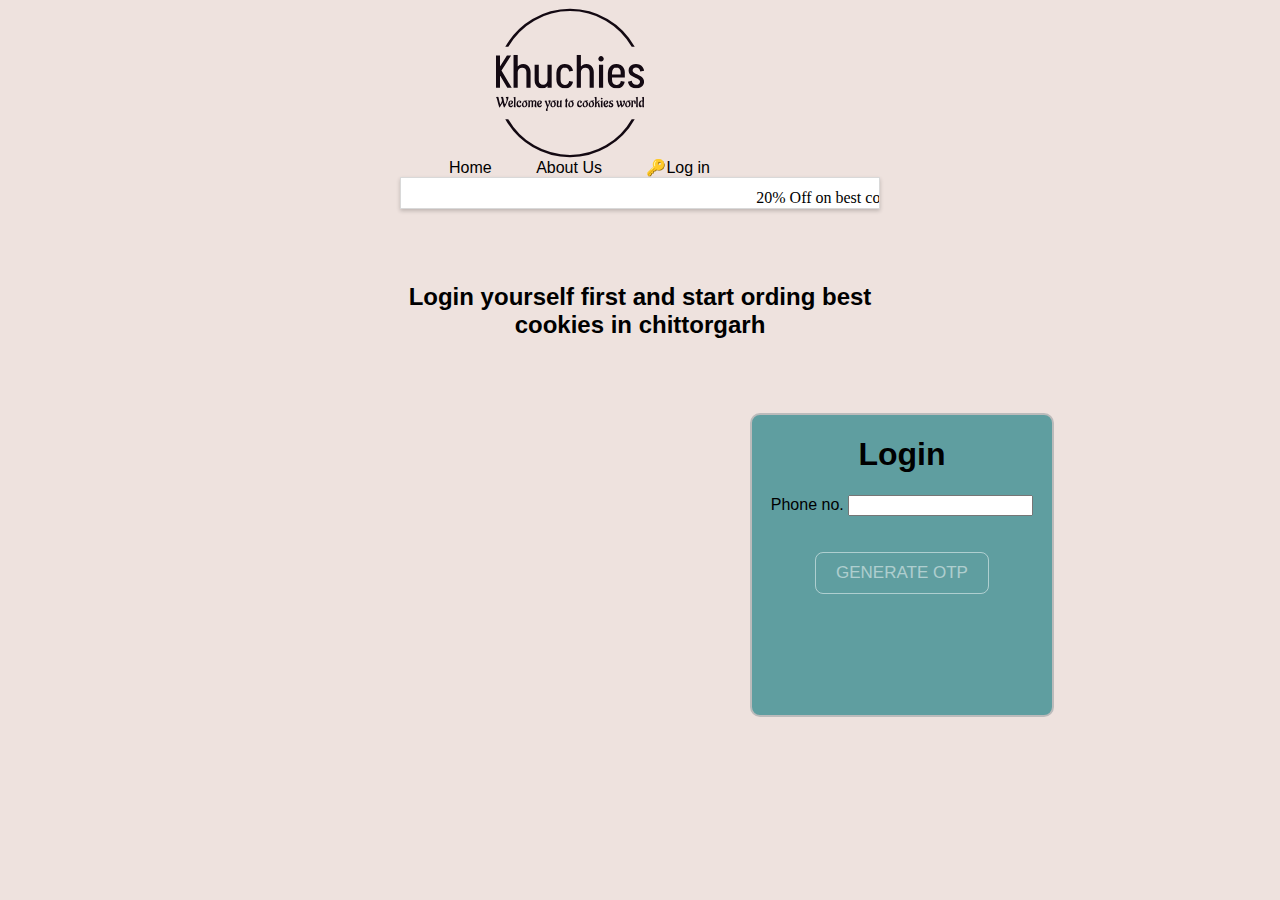
<file: index.html>
<!DOCTYPE html>
<html lang="en">
<head>
    <meta charset="UTF-8">
    <meta name="viewport" content="width=device-width, initial-scale=1.0">
    <title>khuchies.com</title>
    <link rel="stylesheet" href="style.css">
</head>
<body>
    <div id="upper">
    <a href= "" target="_self" ><div id="logo"></div></a>
    </div>
    <div id="home">
        <span class="hom"><a href="Home.html" target="_self">Home</a></span>
        <span class="hom"><a href="About.html" target="_self">About Us</a></span>
        <span class="hom"><a href="login.html" target="_self">🔑Log in</a></span>
    </div>
    <div class="bounce">
        <p>20% Off on best cookies till 01<sup>st</sup> April</p>
    </div>
    <br/> <br/> <br/>
    <h2>Login yourself first and start ording best cookies in chittorgarh</h2>
    <br/> <br/> <br/>
    <div class="card">
        <form action = "#">
            <h1>Login</h1>
            <div class="input-box">
                <label for="phone">Phone no.</label>
                <input type="phone" name="" id="phone">
            </div>
            <br/> <br/>
            <button id="btn">Generate OTP</button>
        </form>
    </div>
</body>
</html>
</file>
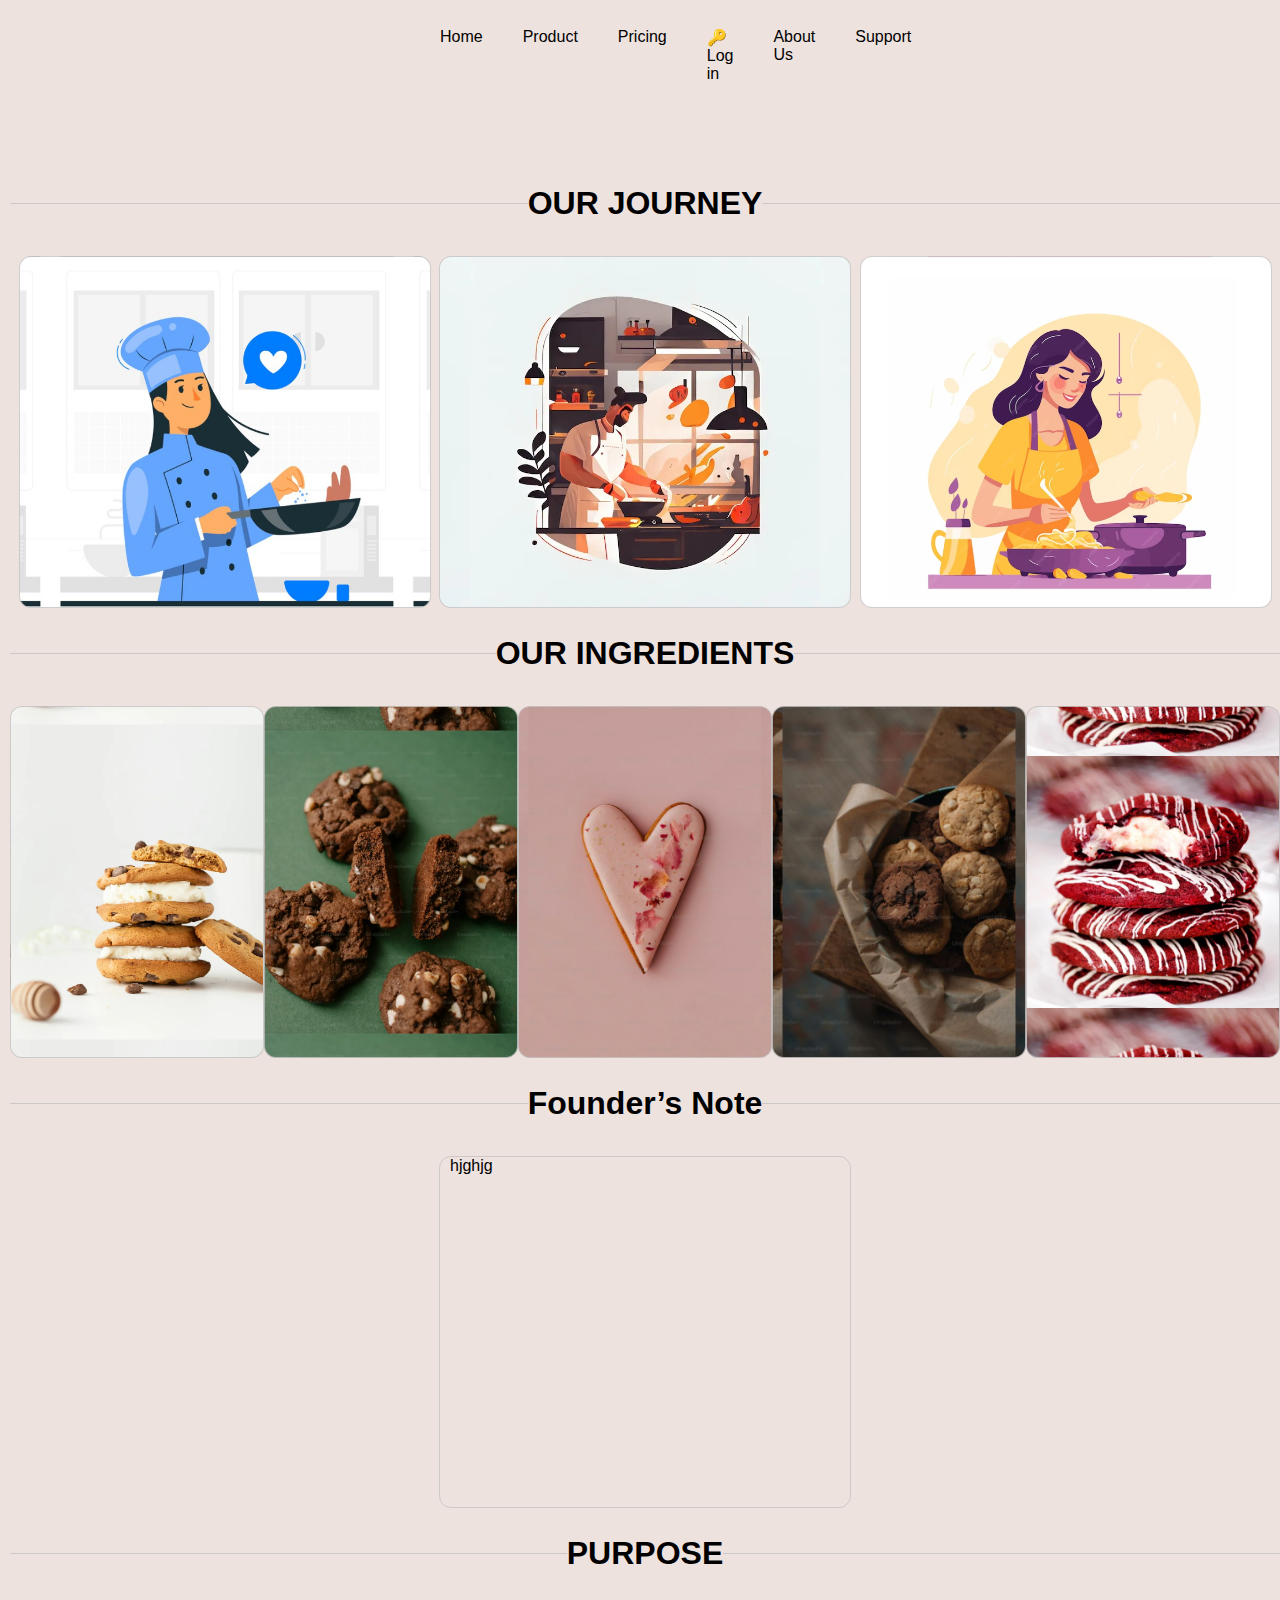
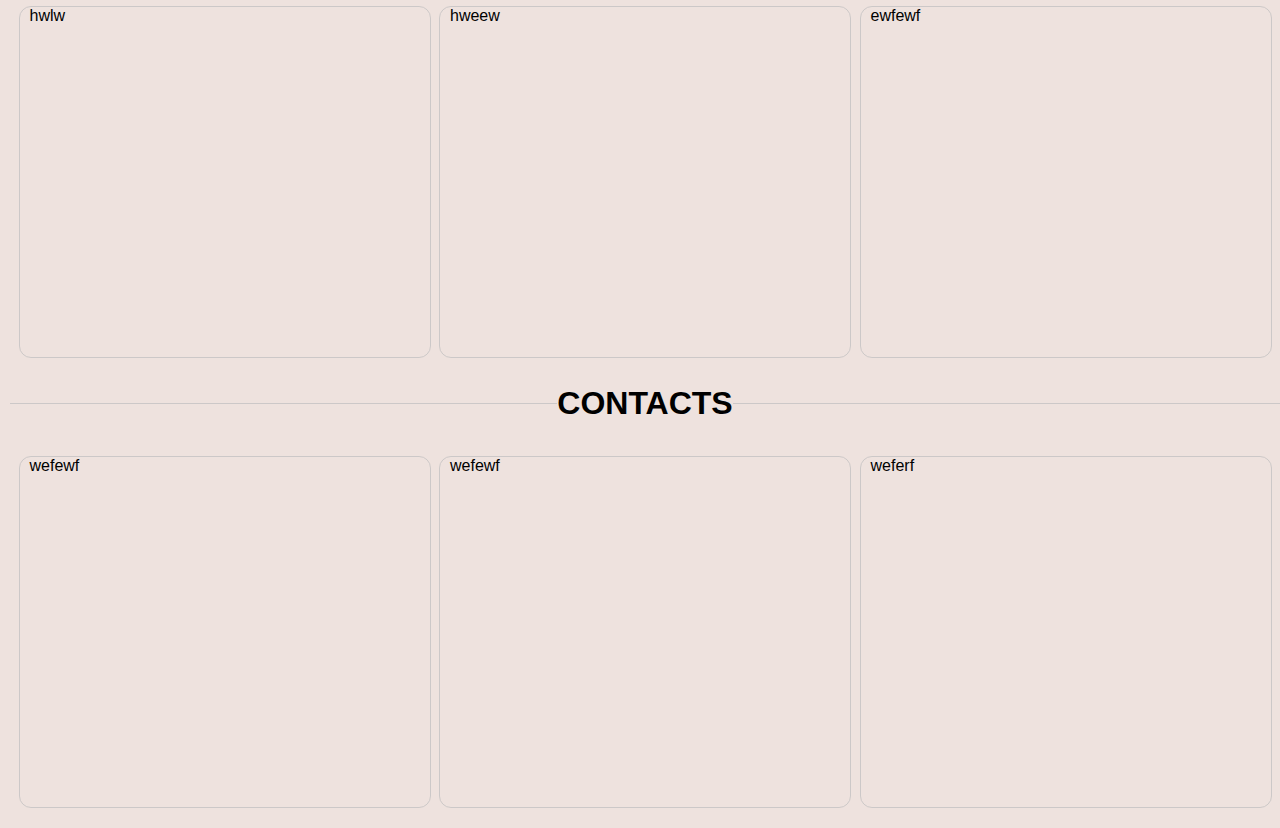
<file: about.html>
<!DOCTYPE html>
<html lang="en">
<head>
    <meta charset="UTF-8">
    <meta name="viewport" content="width=device-width, initial-scale=1.0">
    <title>khuchies.com</title>
    <link rel="stylesheet" href="style-about.css">
    <link rel="stylesheet" href="style.css">
</head>
<body>
    <div id="home_about">
        <div class="hom"><a href="Home.html" target="_self">Home</a></div>
        <div class="hom "><a href="Product.html"target="_self">Product</div>
        <div class="hom"><a href="Pricing.html"target ="_self">Pricing</div>
        <div class="hom"><a href="login.html" target="_self">🔑Log in</a></div>
        <div class="hom"><a href="About.html" target="_self">About Us</a></div>
        <div class="hom"><a href="Support.html" target="_self">Support</div> 
    </div>
</div>
    </body>
    <div style="justify-content: center; align-items: center;">
        
        <div id="blocks">
            <h1><span>OUR JOURNEY</span></h1>
            <div id="con">
            <div id="intern-block" class="image1"></div>
            <div id="intern-block" class="image2"></div>
            <div id="intern-block" class="image3"></div>
        </div>
    </div>
    </div>
        
        <div id="blocks">
            <h1><span>OUR INGREDIENTS</span></h1>
            <div id="con">
            <div id="intern-block" class="image4"></div>
            <div id="intern-block" class="image5"></div>
            <div id="intern-block" class="image6"></div>
            <div id="intern-block"class="image7"></div>
            <div id="intern-block"class="image8"></div>

            </div>
          
        </div>

        <div id="blocks">
            <h1><span>Founder’s Note</span></h1>
            <div id="con"> 
           <div id="intern-block">hjghjg</div>
            </div>        
        </div >

        <div id="blocks">
            <h1><span>PURPOSE</span></h1>
            <div id="con"> 
             <div id="intern-block">hwlw</div>
            <div id="intern-block">hweew</div>
            <div id="intern-block">ewfewf</div> 
            </div>
        </div>
        </div>

        <div id="blocks">
            <h1><span>CONTACTS</span></h1>
            <div id="con"> 
            <div id="intern-block">wefewf</div>
            <div id="intern-block">wefewf</div>
            <div id="intern-block">weferf</div>
        </div>

    </div>
</file>
<file: style.css>
body{
    background-color: #EEE2DE;
    font-family: sans-serif;
    margin-left: 400px;
    margin-right: 400px;
    place-content: center;
}

#upper{
    /* background-color:aquamarine; */
    width: 400px;
}

#home{
    text-align: right;
    padding-right: 150px;
}

.hom{
    margin:20px;
    text-decoration:blink ;
}

a{
    text-decoration: none;
    color: black;
}

a:hover{
    color:brown;
}



#logo{
    margin-left: 50px;
    margin-right: 50px;
    height:150px;
    width: 800px;
    background-image: url("[data-uri]");
    background-repeat: no-repeat;
    background-size:contain;
}

p{
    font-family: cursive;
}

h2{
    text-align: center;
}


.card{
    width: 300px;
    height: 300px;
    margin-left: 350px;
    background-color:cadetblue;
    border-radius: 10px;
    border: solid 2px #bbb;
    text-align: center;
}

.bounce {
    box-shadow: 0 1px 3px rgba(0, 0, 0, .1);
    border: 1px solid rgba(0, 0, 0, .15);
    background-color: #ffffff;
    height: 30px;
    overflow: hidden;
    position: relative;
    box-shadow: 0 2px 4px rgba(0, 0, 0, 0.2);
    /* Adding a subtle shadow */
}

.bounce p {
    position: absolute;
    width: 100%;
    height: 100%;
    margin: 0;
    line-height:30px;
    text-align: center;
    transform: translateX(50%);
    animation: bouncing-text 10s ease-in-out infinite alternate;
    animation-direction:alternate-reverse;
}

@keyframes bouncing-text {
    0% {
        transform: translateX(36%);
    }

    100% {
        transform: translateX(-36%);
    }
}

button {
    padding: 10px 20px;
    text-transform: uppercase;
    border-radius: 8px;
    font-size: 17px;
    font-weight: 500;
    color: #ffffff80;
    text-shadow: none;
    background: transparent;
    cursor: pointer;
    box-shadow: transparent;
    border: 1px solid #ffffff80;
    transition: 0.5s ease;
    user-select: none;
  }
  
  #btn:hover,
  :focus {
    color: #ffffff;
    background: #008cff;
    border: 1px solid #9c4eaf;
    text-shadow: 0 0 5px #ffffff, 0 0 10px #ffffff, 0 0 20px #ffffff;
    box-shadow: 0 0 5px #008cff, 0 0 20px #008cff, 0 0 50px #008cff,
      0 0 100px #008cff;
  }
</file>
<file: style-about.css>
body{
    background-color: #EEE2DE;
    font-family: sans-serif;
    margin-left: 400px;
    margin-right: 400px;
    place-content: center;
}
#home_about{
    background-color: #EEE2DE;
    font-family: sans-serif;
    /* margin-left: 35px; */
    padding-left: 20px;
    /* margin-right: 400px; */
    place-content: center;
    display:flex;
    justify-content:space-evenly;
}
#blocks{
    margin-top: 100px;
    margin-left: -400px;
    padding-left: 10px;
    /* margin-top:10px; */
    margin-right: -400px;
    border: 1px;
    height: 350px;
}

#con{
    display:flex;
    justify-content:space-evenly;
    transition: 1s;

}

h1{
   width: 100%; 
   text-align: center; 
   border-bottom: 1px solid  rgba(197, 195, 195, 0.826); 
   line-height: 0.1px;
}

h1 span { 
    background:#EEE2DE; 
}

#intern-block{
    border: 1px solid rgba(197, 195, 195, 0.826);
    border-radius: 12px;
    padding-left: 10px;
    height: 350px;
    width: 400px;
    margin-top: 30px;
    margin-bottom: 20px;
    
    /* align-items: center;
    justify-content: space-evenly; */

}

.outer{
    display: table;
    border: 1px solid  rgba(197, 195, 195, 0.826);
}
.image1{
    background-image:url(image.png);
    background-position: center;
    background-size: contain;
    background-position-x: center;
    
}

.image2{
    background-image:url(image2.webp);
    background-position:center;
    background-size: contain;
    background-position-x: center;
    
}
.image3{
    background-image:url(image3.png);
    background-position: center;
    background-size: contain;
    background-position-x: center;
    
}
.image4{
    background-image:url(image5.webp);
    background-position: center;
    background-size: contain;
    background-position-x: center;
    
}
.image4:hover{
    transform:scale(1.2);
    z-index: 1.5x;
}
.image5{
    background-image:url(image6.webp);
    background-position: center;
    background-size: contain;
    background-position-x: center;
    
    
}
.image5:hover{
    transform:scale(1.2);
    z-index: 1.5x;
}
.image6{
    background-image:url(image7.jpg);
    background-position: center;
    background-size: contain;
    background-position-x: center;
    
}
.image6:hover{
    transform:scale(1.2);
    z-index: 1.5x;
}
.image7{
    background-image:url(image8.jpg);
    background-position: center;
    background-size: contain;
    background-position-x: center;
    
}
.image7:hover{
    transform:scale(1.2);
    z-index: 1.5x;
}
.image8{
    background-image:url(image9.webp);
    background-position: center;
    background-size: contain;
    background-position-x: center;
    
}
.image8:hover{
    transform:scale(1.2);
    z-index: 1.5x;
}
</file>
